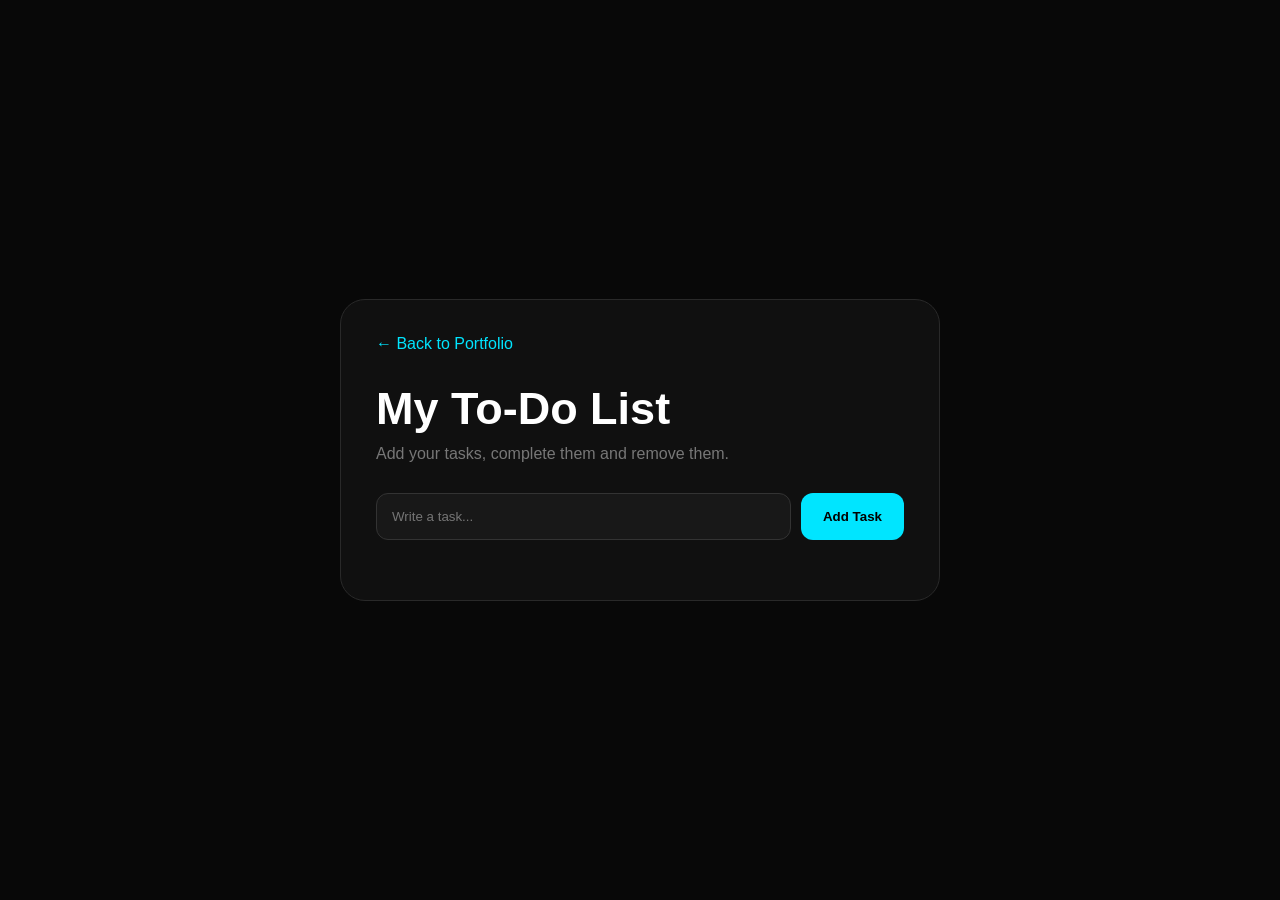
<file: project.html>
<!DOCTYPE html>
<html lang="en">

<head>
    <meta charset="UTF-8">
    <meta name="viewport" content="width=device-width, initial-scale=1.0">

    <title>To-Do List | Bنادم Lasha</title>

    <style>
        * {
            margin: 0;
            padding: 0;
            box-sizing: border-box;
        }

        body {
            min-height: 100vh;
            display: flex;
            justify-content: center;
            align-items: center;
            padding: 30px;
            font-family: Arial, Helvetica, sans-serif;
            background: #080808;
            color: white;
        }

        .todo-container {
            width: 100%;
            max-width: 600px;
            padding: 35px;
            background: #101010;
            border: 1px solid #292929;
            border-radius: 25px;
        }

        .back {
            display: inline-block;
            margin-bottom: 30px;
            color: #00e5ff;
            text-decoration: none;
        }

        h1 {
            font-size: 45px;
            margin-bottom: 10px;
        }

        .description {
            color: #777;
            margin-bottom: 30px;
        }

        .input-area {
            display: flex;
            gap: 10px;
        }

        #taskInput {
            flex: 1;
            padding: 15px;
            background: #181818;
            border: 1px solid #333;
            border-radius: 12px;
            color: white;
            outline: none;
        }

        #addTask {
            padding: 15px 22px;
            border: none;
            border-radius: 12px;
            background: #00e5ff;
            color: black;
            font-weight: bold;
            cursor: pointer;
        }

        #taskList {
            list-style: none;
            margin-top: 25px;
        }

        .task {
            display: flex;
            justify-content: space-between;
            align-items: center;
            padding: 15px;
            margin-bottom: 10px;
            background: #181818;
            border: 1px solid #292929;
            border-radius: 12px;
        }

        .task span {
            cursor: pointer;
        }

        .task.completed span {
            text-decoration: line-through;
            color: #555;
        }

        .delete {
            border: none;
            background: transparent;
            color: #ff5c5c;
            cursor: pointer;
            font-size: 20px;
        }

        @media (max-width: 500px) {
            .input-area {
                flex-direction: column;
            }

            #addTask {
                width: 100%;
            }

            h1 {
                font-size: 35px;
            }
        }
    </style>
</head>

<body>

    <div class="todo-container">

        <a href="index.html" class="back">
            ← Back to Portfolio
        </a>

        <h1>My To-Do List</h1>

        <p class="description">
            Add your tasks, complete them and remove them.
        </p>

        <div class="input-area">

            <input
                type="text"
                id="taskInput"
                placeholder="Write a task..."
            >

            <button id="addTask">
                Add Task
            </button>

        </div>

        <ul id="taskList"></ul>

    </div>

    <script src="project.js"></script>

</body>
</html>
</file>
